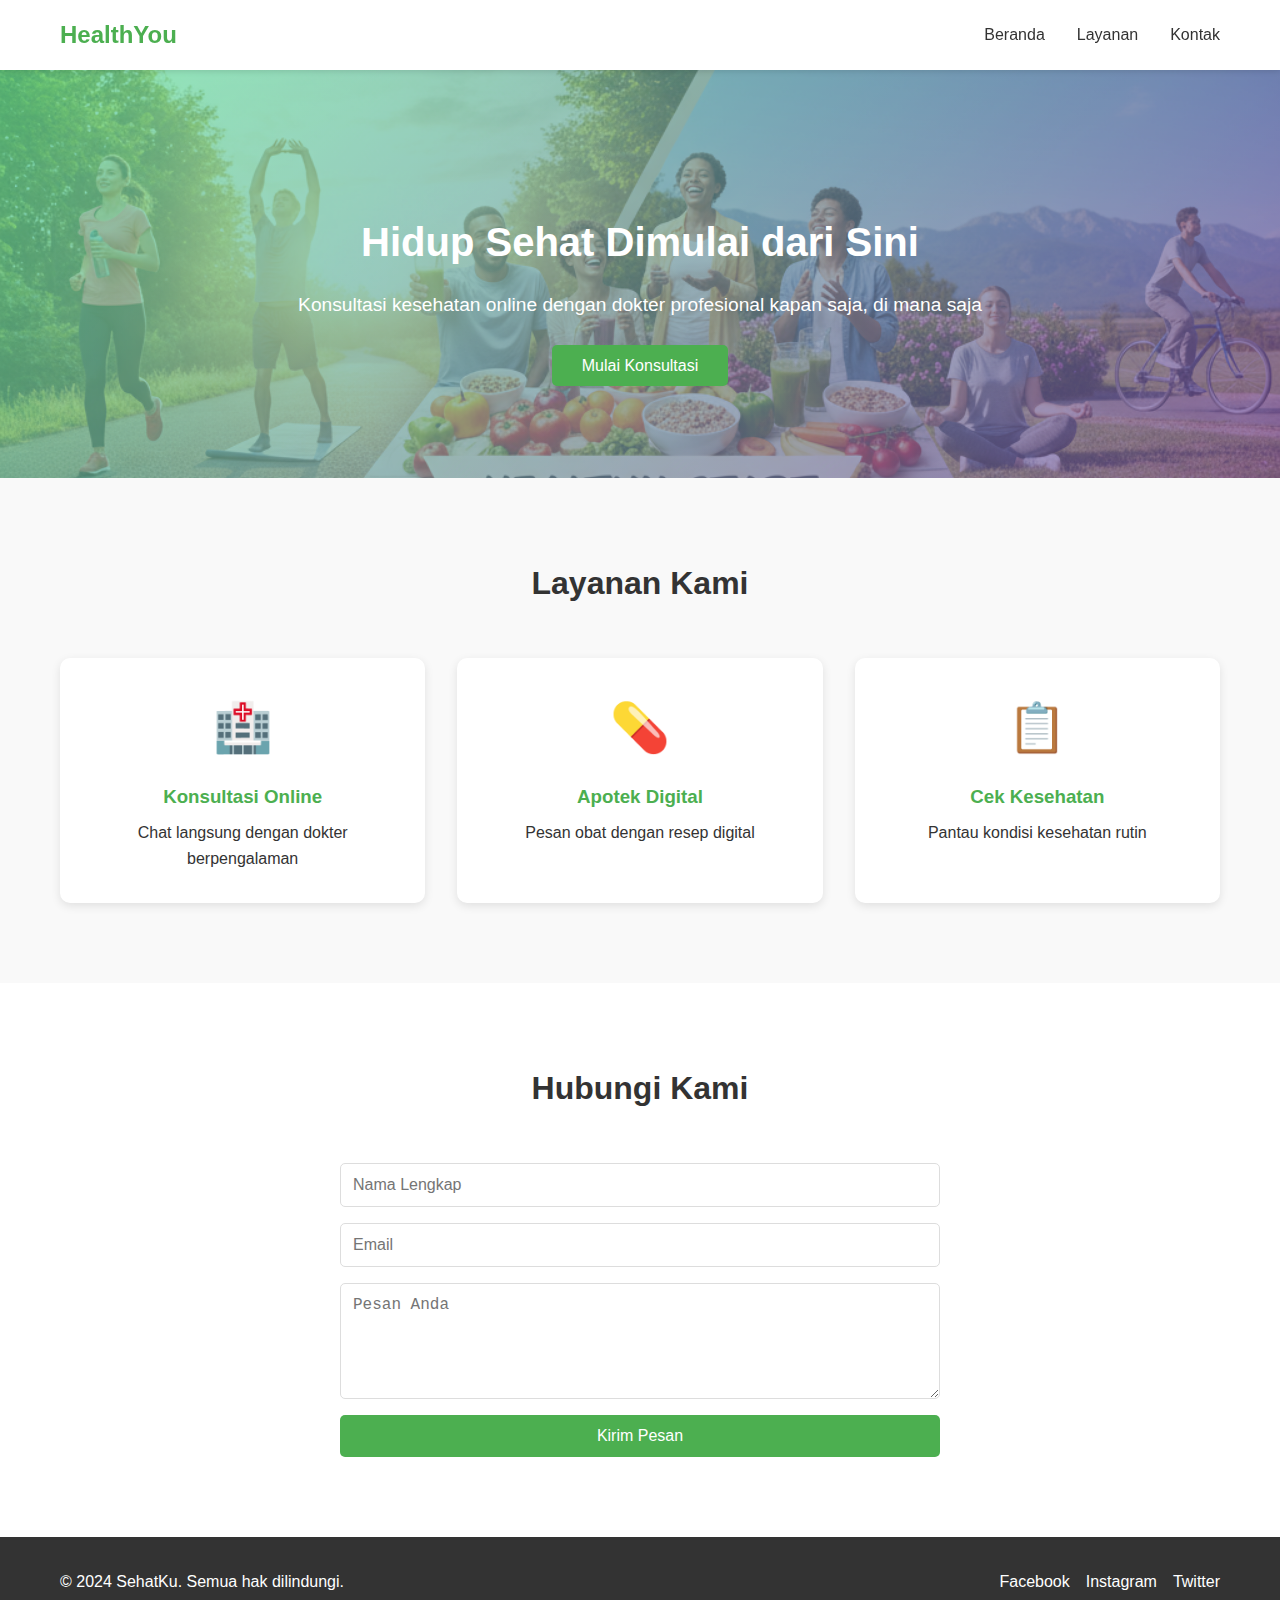
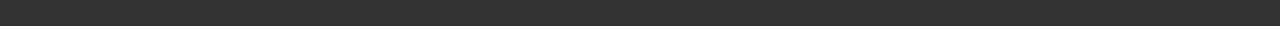
<file: index.html>
<!DOCTYPE html>
<html lang="id">
<head>
    <meta charset="UTF-8">
    <meta name="viewport" content="width=device-width, initial-scale=1.0">
    <title>SehatKu - Hidup Sehat Dimulai dari Sini</title>
    <link rel="stylesheet" href="../css/style.css">
</head>
<body>
    <!-- Header -->
    <header>
        <nav class="navbar">
            <div class="container">
                <div class="logo">HealthYou</div>
                <button class="menu-toggle" id="menuToggle">
                    <span></span>
                    <span></span>
                    <span></span>
                </button>
                <ul class="nav-menu" id="navMenu">
                    <li><a href="#home">Beranda</a></li>
                    <li><a href="#layanan">Layanan</a></li>
                    <li><a href="#kontak">Kontak</a></li>
                </ul>
            </div>
        </nav>
    </header>

    <!-- Hero Section -->
    <section id="home" class="hero">
      <img src="../foto/foto.png" class="hero-image" alt="">
        <div class="container">
            <h1>Hidup Sehat Dimulai dari Sini</h1>
            <p>Konsultasi kesehatan online dengan dokter profesional kapan saja, di mana saja</p>
            <a href="konsultasi.html" class="btn-primary">Mulai Konsultasi</a>
        </div>
    </section>

    <!-- Content Layanan -->
    <section id="layanan" class="services">
        <div class="container">
            <h2>Layanan Kami</h2>
            <div class="service-grid">
                <div class="service-card">
                    <div class="icon">🏥</div>
                    <h3>Konsultasi Online</h3>
                    <p>Chat langsung dengan dokter berpengalaman</p>
                </div>
                <div class="service-card">
                    <div class="icon">💊</div>
                    <h3>Apotek Digital</h3>
                    <p>Pesan obat dengan resep digital</p>
                </div>
                <div class="service-card">
                    <div class="icon">📋</div>
                    <h3>Cek Kesehatan</h3>
                    <p>Pantau kondisi kesehatan rutin</p>
                </div>
            </div>
        </div>
    </section>

    <!-- Contact Form -->
    <section id="kontak" class="contact">
        <div class="container">
            <h2>Hubungi Kami</h2>
            <form id="contactForm">
                <input type="text" placeholder="Nama Lengkap" required>
                <input type="email" placeholder="Email" required>
                <textarea placeholder="Pesan Anda" rows="5" required></textarea>
                <button type="submit" class="btn-primary">Kirim Pesan</button>
            </form>
        </div>
    </section>

    <!-- Footer -->
    <footer>
        <div class="container">
            <p>&copy; 2024 SehatKu. Semua hak dilindungi.</p>
            <div class="social-links">
                <a href="#">Facebook</a>
                <a href="#">Instagram</a>
                <a href="#">Twitter</a>
            </div>
        </div>
    </footer>

    <script src="../js/script.js"></script>
</body>
</html>
</file>
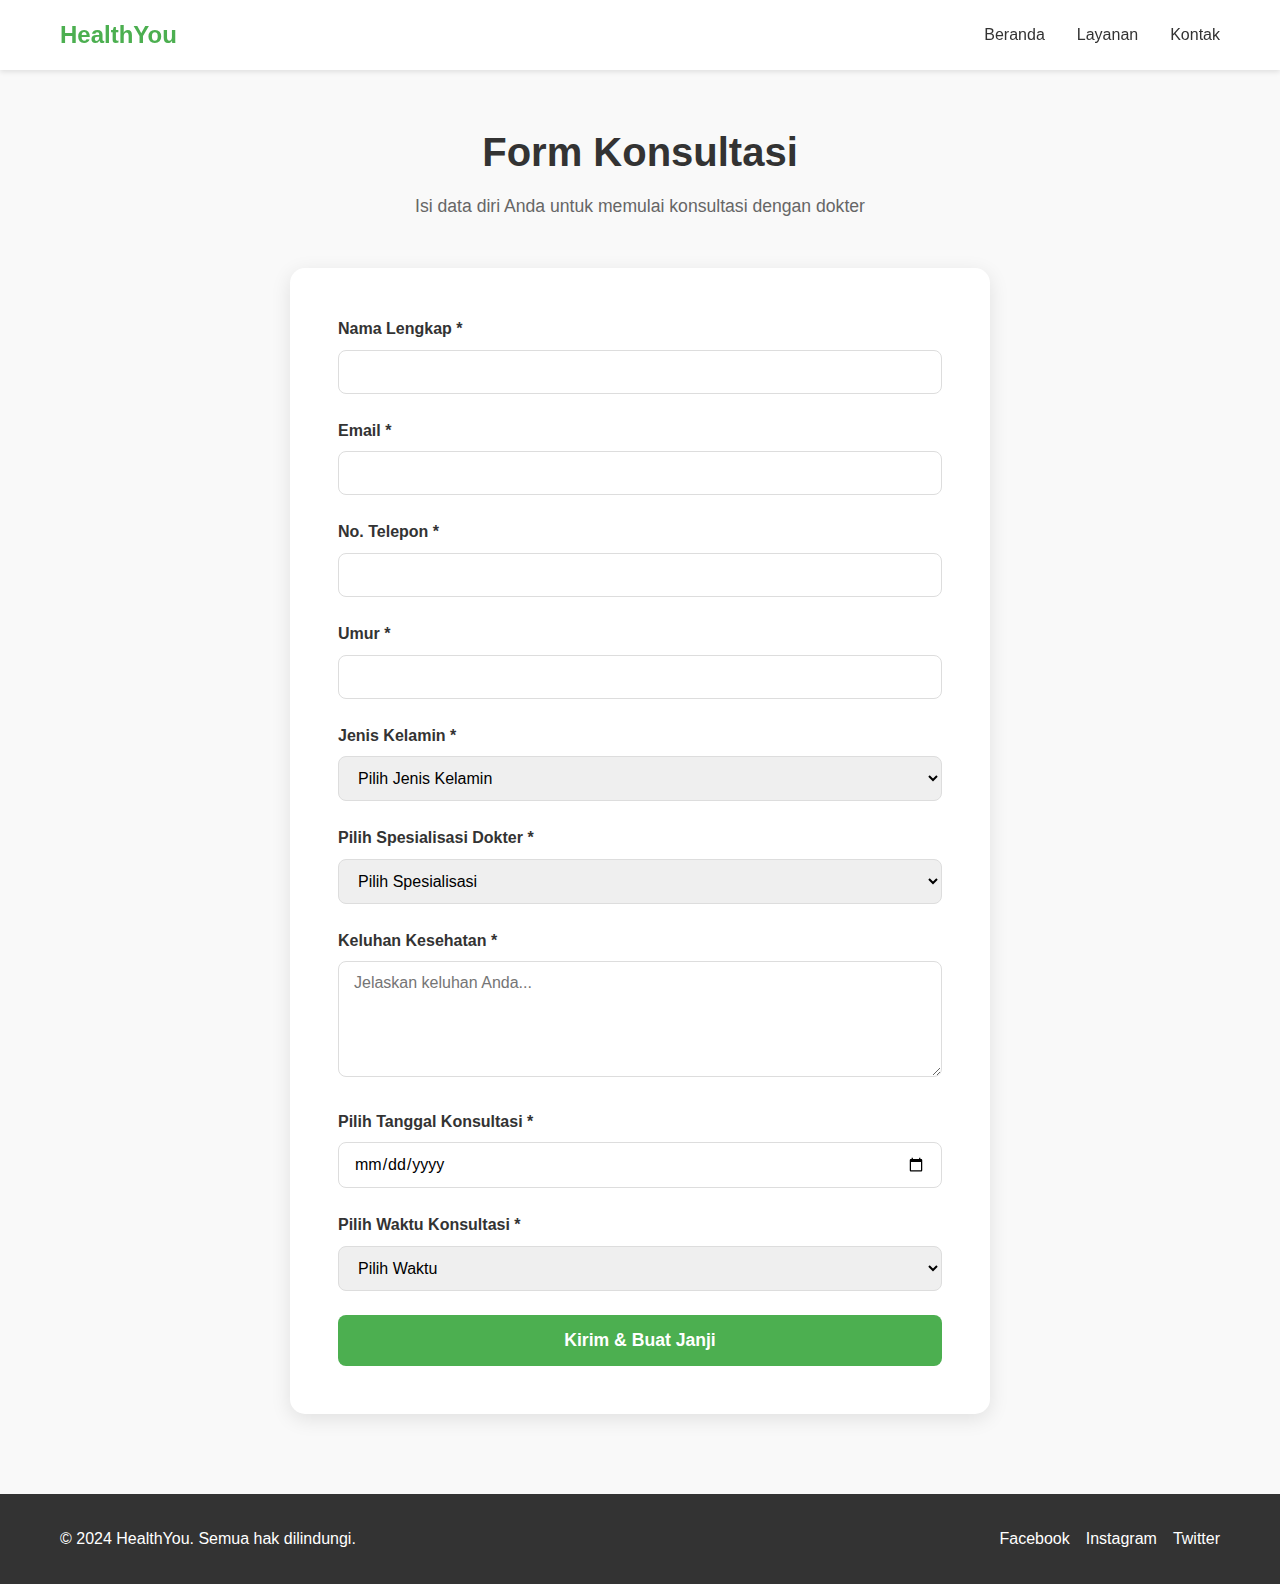
<file: konsultasi.html>
<!DOCTYPE html>
<html lang="id">
<head>
    <meta charset="UTF-8">
    <meta name="viewport" content="width=device-width, initial-scale=1.0">
    <title>Konsultasi - HealthYou</title>
    <link rel="stylesheet" href="css\style.css">
    <link rel="stylesheet" href="css\konsultasi.css">
</head>
<body>
    <!-- Header -->
    <header>
        <nav class="navbar">
            <div class="container">
                <div class="logo">HealthYou</div>
                <button class="menu-toggle" id="menuToggle">
                    <span></span>
                    <span></span>
                    <span></span>
                </button>
                <ul class="nav-menu" id="navMenu">
                    <li><a href="index.html">Beranda</a></li>
                    <li><a href="index.html#layanan">Layanan</a></li>
                    <li><a href="index.html#kontak">Kontak</a></li>
                </ul>
            </div>
        </nav>
    </header>

    <!-- Konsultasi Form Section -->
    <section class="konsultasi-section">
        <div class="container">
            <h1>Form Konsultasi</h1>
            <p class="subtitle">Isi data diri Anda untuk memulai konsultasi dengan dokter</p>
            
            <form id="konsultasiForm" class="konsultasi-form">
                <div class="form-group">
                    <label for="nama">Nama Lengkap *</label>
                    <input type="text" id="nama" name="nama" required>
                </div>

                <div class="form-group">
                    <label for="email">Email *</label>
                    <input type="email" id="email" name="email" required>
                </div>

                <div class="form-group">
                    <label for="telepon">No. Telepon *</label>
                    <input type="tel" id="telepon" name="telepon" required>
                </div>

                <div class="form-group">
                    <label for="umur">Umur *</label>
                    <input type="number" id="umur" name="umur" min="1" max="120" required>
                </div>

                <div class="form-group">
                    <label for="jenis-kelamin">Jenis Kelamin *</label>
                    <select id="jenis-kelamin" name="jenis-kelamin" required>
                        <option value="">Pilih Jenis Kelamin</option>
                        <option value="laki-laki">Laki-laki</option>
                        <option value="perempuan">Perempuan</option>
                    </select>
                </div>

                <div class="form-group">
                    <label for="spesialisasi">Pilih Spesialisasi Dokter *</label>
                    <select id="spesialisasi" name="spesialisasi" required>
                        <option value="">Pilih Spesialisasi</option>
                        <option value="umum">Dokter Umum</option>
                        <option value="gigi">Dokter Gigi</option>
                        <option value="anak">Dokter Anak</option>
                        <option value="kandungan">Dokter Kandungan</option>
                        <option value="kulit">Dokter Kulit</option>
                        <option value="mata">Dokter Mata</option>
                    </select>
                </div>

                <div class="form-group">
                    <label for="keluhan">Keluhan Kesehatan *</label>
                    <textarea id="keluhan" name="keluhan" rows="5" placeholder="Jelaskan keluhan Anda..." required></textarea>
                </div>

                <div class="form-group">
                    <label for="tanggal">Pilih Tanggal Konsultasi *</label>
                    <input type="date" id="tanggal" name="tanggal" required>
                </div>

                <div class="form-group">
                    <label for="waktu">Pilih Waktu Konsultasi *</label>
                    <select id="waktu" name="waktu" required>
                        <option value="">Pilih Waktu</option>
                        <option value="08:00">08:00 - 09:00</option>
                        <option value="09:00">09:00 - 10:00</option>
                        <option value="10:00">10:00 - 11:00</option>
                        <option value="13:00">13:00 - 14:00</option>
                        <option value="14:00">14:00 - 15:00</option>
                        <option value="15:00">15:00 - 16:00</option>
                        <option value="16:00">16:00 - 17:00</option>
                    </select>
                </div>

                <button type="submit" class="btn-submit">Kirim & Buat Janji</button>
            </form>
        </div>
    </section>

    <!-- Footer -->
    <footer>
        <div class="container">
            <p>&copy; 2024 HealthYou. Semua hak dilindungi.</p>
            <div class="social-links">
                <a href="#">Facebook</a>
                <a href="#">Instagram</a>
                <a href="#">Twitter</a>
            </div>
        </div>
    </footer>

    <script src="js\script.js"></script>
    <script src="js\konsultasi.js"></script>
</body>
</html>
</file>
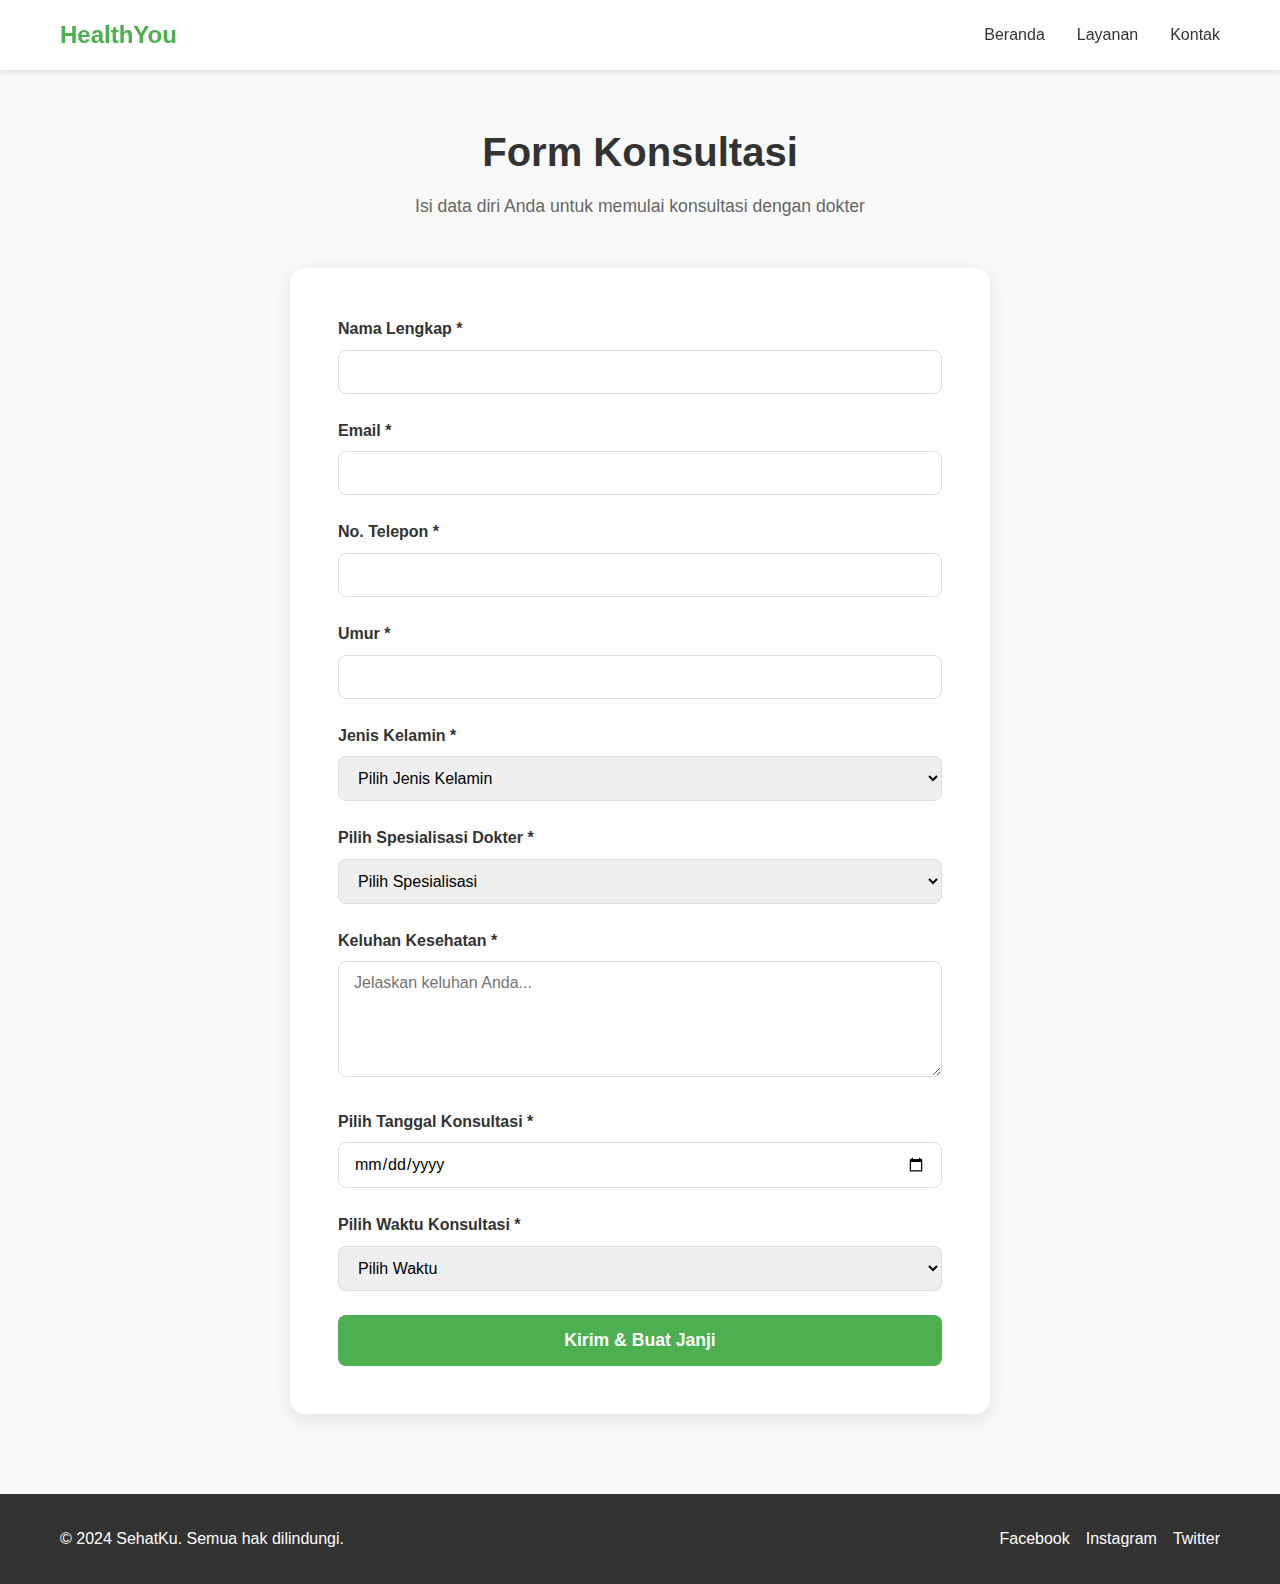
<file: html/konsultasi.html>
<!DOCTYPE html>
<html lang="id">
<head>
    <meta charset="UTF-8">
    <meta name="viewport" content="width=device-width, initial-scale=1.0">
    <title>Konsultasi - SehatKu</title>
    <link rel="stylesheet" href="../css/style.css">
    <link rel="stylesheet" href="../css/konsultasi.css">
</head>
<body>
    <!-- Header -->
    <header>
        <nav class="navbar">
            <div class="container">
                <div class="logo">HealthYou</div>
                <button class="menu-toggle" id="menuToggle">
                    <span></span>
                    <span></span>
                    <span></span>
                </button>
                <ul class="nav-menu" id="navMenu">
                    <li><a href="index.html">Beranda</a></li>
                    <li><a href="index.html#layanan">Layanan</a></li>
                    <li><a href="index.html#kontak">Kontak</a></li>
                </ul>
            </div>
        </nav>
    </header>

    <!-- Konsultasi Form Section -->
    <section class="konsultasi-section">
        <div class="container">
            <h1>Form Konsultasi</h1>
            <p class="subtitle">Isi data diri Anda untuk memulai konsultasi dengan dokter</p>
            
            <form id="konsultasiForm" class="konsultasi-form">
                <div class="form-group">
                    <label for="nama">Nama Lengkap *</label>
                    <input type="text" id="nama" name="nama" required>
                </div>

                <div class="form-group">
                    <label for="email">Email *</label>
                    <input type="email" id="email" name="email" required>
                </div>

                <div class="form-group">
                    <label for="telepon">No. Telepon *</label>
                    <input type="tel" id="telepon" name="telepon" required>
                </div>

                <div class="form-group">
                    <label for="umur">Umur *</label>
                    <input type="number" id="umur" name="umur" min="1" max="120" required>
                </div>

                <div class="form-group">
                    <label for="jenis-kelamin">Jenis Kelamin *</label>
                    <select id="jenis-kelamin" name="jenis-kelamin" required>
                        <option value="">Pilih Jenis Kelamin</option>
                        <option value="laki-laki">Laki-laki</option>
                        <option value="perempuan">Perempuan</option>
                    </select>
                </div>

                <div class="form-group">
                    <label for="spesialisasi">Pilih Spesialisasi Dokter *</label>
                    <select id="spesialisasi" name="spesialisasi" required>
                        <option value="">Pilih Spesialisasi</option>
                        <option value="umum">Dokter Umum</option>
                        <option value="gigi">Dokter Gigi</option>
                        <option value="anak">Dokter Anak</option>
                        <option value="kandungan">Dokter Kandungan</option>
                        <option value="kulit">Dokter Kulit</option>
                        <option value="mata">Dokter Mata</option>
                    </select>
                </div>

                <div class="form-group">
                    <label for="keluhan">Keluhan Kesehatan *</label>
                    <textarea id="keluhan" name="keluhan" rows="5" placeholder="Jelaskan keluhan Anda..." required></textarea>
                </div>

                <div class="form-group">
                    <label for="tanggal">Pilih Tanggal Konsultasi *</label>
                    <input type="date" id="tanggal" name="tanggal" required>
                </div>

                <div class="form-group">
                    <label for="waktu">Pilih Waktu Konsultasi *</label>
                    <select id="waktu" name="waktu" required>
                        <option value="">Pilih Waktu</option>
                        <option value="08:00">08:00 - 09:00</option>
                        <option value="09:00">09:00 - 10:00</option>
                        <option value="10:00">10:00 - 11:00</option>
                        <option value="13:00">13:00 - 14:00</option>
                        <option value="14:00">14:00 - 15:00</option>
                        <option value="15:00">15:00 - 16:00</option>
                        <option value="16:00">16:00 - 17:00</option>
                    </select>
                </div>

                <button type="submit" class="btn-submit">Kirim & Buat Janji</button>
            </form>
        </div>
    </section>

    <!-- Footer -->
    <footer>
        <div class="container">
            <p>&copy; 2024 SehatKu. Semua hak dilindungi.</p>
            <div class="social-links">
                <a href="#">Facebook</a>
                <a href="#">Instagram</a>
                <a href="#">Twitter</a>
            </div>
        </div>
    </footer>

    <script src="../js/script.js"></script>
    <script src="../js/konsultasi.js"></script>
</body>
</html>
</file>
<file: css/style.css>
* {
    margin: 0;
    padding: 0;
    box-sizing: border-box;
}

body {
    font-family: 'Arial', sans-serif;
    line-height: 1.6;
    color: #333;
}

.container {
    max-width: 1200px;
    margin: 0 auto;
    padding: 0 20px;
}

/* Header & Navigation */
header {
    background: #fff;
    box-shadow: 0 2px 5px rgba(0,0,0,0.1);
    position: fixed;
    width: 100%;
    top: 0;
    z-index: 1000;
}

.navbar {
    padding: 1rem 0;
}

.navbar .container {
    display: flex;
    justify-content: space-between;
    align-items: center;
}

.logo {
    font-size: 1.5rem;
    font-weight: bold;
    color: #4CAF50;
}

.nav-menu {
    display: flex;
    list-style: none;
    gap: 2rem;
}

.nav-menu a {
    text-decoration: none;
    color: #333;
    transition: color 0.3s;
}

.nav-menu a:hover {
    color: #4CAF50;
}

.menu-toggle {
    display: none;
    flex-direction: column;
    background: none;
    border: none;
    cursor: pointer;
}

.menu-toggle span {
    width: 25px;
    height: 3px;
    background: #333;
    margin: 3px 0;
    transition: 0.3s;
}

/* Hero Section */
.hero {
    background: linear-gradient(135deg, #66eaa1 0%, #764ba2 100%);
    color: white;
    padding: 150px 0 100px;
    text-align: center;
    margin-top: 60px;
    position: relative;
    overflow: hidden;
}

.hero-image {
    position: absolute;
    top: 0;
    left: 0;
    width: 100%;
    height: 100%;
    object-fit: cover;
    opacity: 0.3;
    z-index: 0;
}

.hero .container {
    position: relative;
    z-index: 1;
}

.hero h1 {
    font-size: 2.5rem;
    margin-bottom: 1rem;
}

.hero p {
    font-size: 1.2rem;
    margin-bottom: 2rem;
}

.btn-primary {
    background: #4CAF50;
    color: white;
    padding: 12px 30px;
    border: none;
    border-radius: 5px;
    font-size: 1rem;
    cursor: pointer;
    transition: background 0.3s;
    text-decoration: none;
}

.btn-primary:hover {
    background: #45a049;
}

/* Services Section */
.services {
    padding: 80px 0;
    background: #f9f9f9;
}

.services h2 {
    text-align: center;
    font-size: 2rem;
    margin-bottom: 3rem;
    color: #333;
}

.service-grid {
    display: grid;
    grid-template-columns: repeat(auto-fit, minmax(250px, 1fr));
    gap: 2rem;
}

.service-card {
    background: white;
    padding: 2rem;
    border-radius: 10px;
    text-align: center;
    box-shadow: 0 3px 10px rgba(0,0,0,0.1);
    transition: transform 0.3s;
}

.service-card:hover {
    transform: translateY(-5px);
}

.service-card .icon {
    font-size: 3rem;
    margin-bottom: 1rem;
}

.service-card h3 {
    margin-bottom: 0.5rem;
    color: #4CAF50;
}

/* Contact Section */
.contact {
    padding: 80px 0;
}

.contact h2 {
    text-align: center;
    font-size: 2rem;
    margin-bottom: 3rem;
}

#contactForm {
    max-width: 600px;
    margin: 0 auto;
    display: flex;
    flex-direction: column;
    gap: 1rem;
}

#contactForm input,
#contactForm textarea {
    padding: 12px;
    border: 1px solid #ddd;
    border-radius: 5px;
    font-size: 1rem;
}

/* Footer */
footer {
    background: #333;
    color: white;
    padding: 2rem 0;
    text-align: center;
}

footer .container {
    display: flex;
    justify-content: space-between;
    align-items: center;
}

.social-links {
    display: flex;
    gap: 1rem;
}

.social-links a {
    color: white;
    text-decoration: none;
}

.social-links a:hover {
    color: #4CAF50;
}

/* Responsive */
@media (max-width: 768px) {
    .menu-toggle {
        display: flex;
    }

    .nav-menu {
        position: absolute;
        top: 100%;
        left: 0;
        width: 100%;
        background: white;
        flex-direction: column;
        padding: 1rem 0;
        box-shadow: 0 2px 5px rgba(0,0,0,0.1);
        max-height: 0;
        overflow: hidden;
        transition: max-height 0.3s;
    }

    .nav-menu.active {
        max-height: 300px;
    }

    .hero h1 {
        font-size: 2rem;
    }

    .hero p {
        font-size: 1rem;
    }

    footer .container {
        flex-direction: column;
        gap: 1rem;
    }
}
</file>
<file: css/konsultasi.css>
.konsultasi-section {
    padding: 120px 0 80px;
    background: #f9f9f9;
    min-height: 100vh;
}

.konsultasi-section h1 {
    text-align: center;
    font-size: 2.5rem;
    color: #333;
    margin-bottom: 0.5rem;
}

.subtitle {
    text-align: center;
    color: #666;
    margin-bottom: 3rem;
    font-size: 1.1rem;
}

.konsultasi-form {
    max-width: 700px;
    margin: 0 auto;
    background: white;
    padding: 3rem;
    border-radius: 15px;
    box-shadow: 0 5px 20px rgba(0,0,0,0.1);
}

.form-group {
    margin-bottom: 1.5rem;
}

.form-group label {
    display: block;
    margin-bottom: 0.5rem;
    color: #333;
    font-weight: 600;
}

.form-group input,
.form-group select,
.form-group textarea {
    width: 100%;
    padding: 12px 15px;
    border: 1px solid #ddd;
    border-radius: 8px;
    font-size: 1rem;
    transition: border-color 0.3s;
    font-family: Arial, sans-serif;
}

.form-group input:focus,
.form-group select:focus,
.form-group textarea:focus {
    outline: none;
    border-color: #4CAF50;
}

.form-group textarea {
    resize: vertical;
}

.btn-submit {
    width: 100%;
    background: #4CAF50;
    color: white;
    padding: 15px;
    border: none;
    border-radius: 8px;
    font-size: 1.1rem;
    font-weight: 600;
    cursor: pointer;
    transition: background 0.3s;
}

.btn-submit:hover {
    background: #45a049;
}

/* Responsive */
@media (max-width: 768px) {
    .konsultasi-section {
        padding: 100px 0 60px;
    }

    .konsultasi-section h1 {
        font-size: 2rem;
    }

    .konsultasi-form {
        padding: 2rem 1.5rem;
    }
}
</file>
